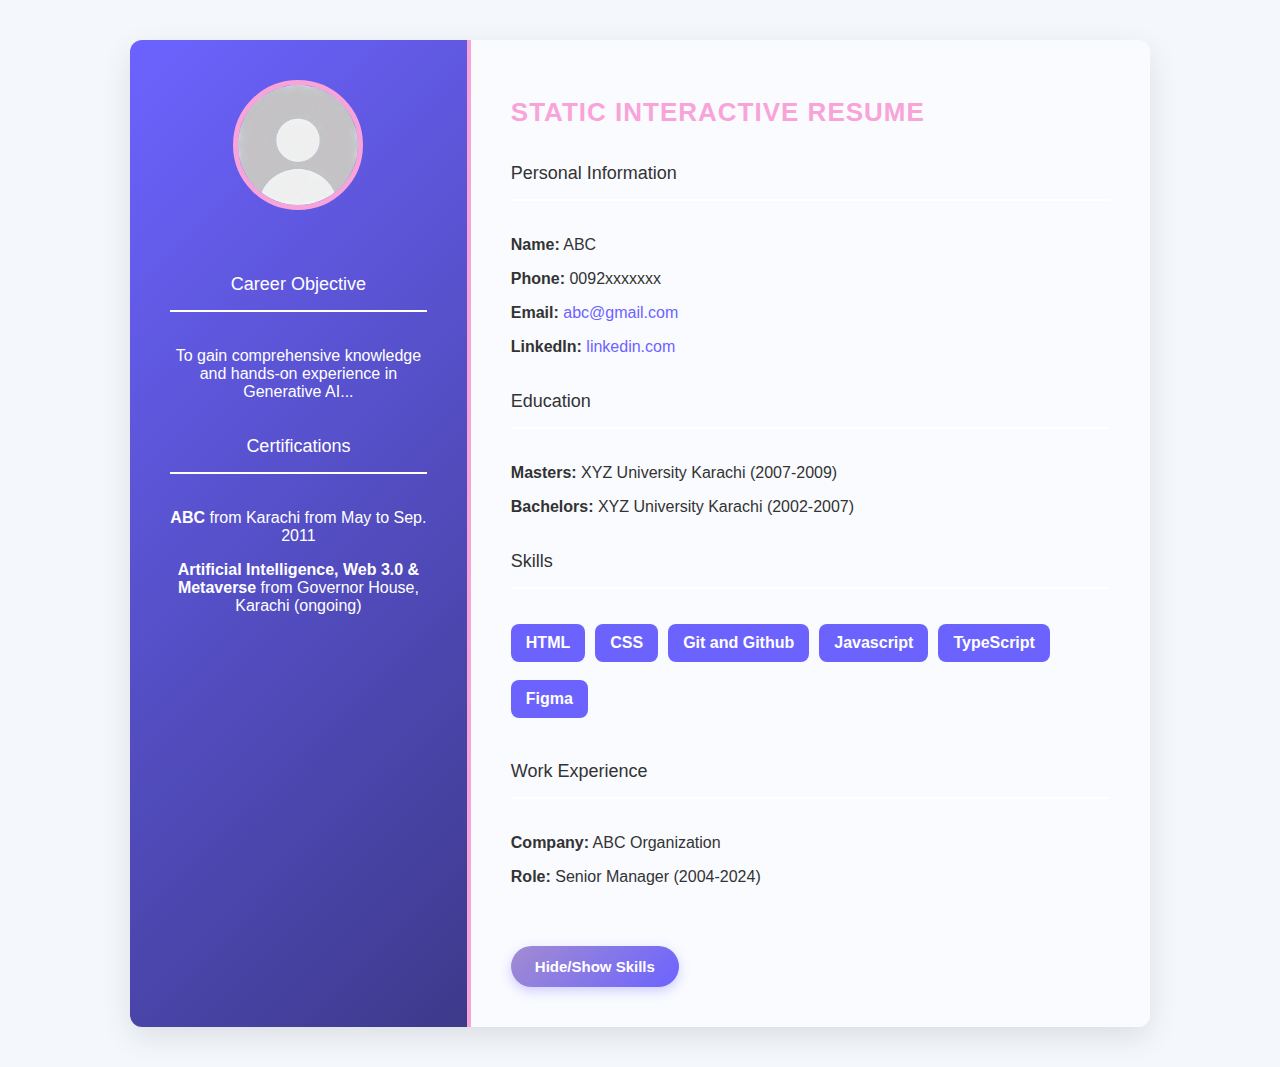
<file: Milestone 1/index.html>
<!DOCTYPE html>
<html lang="en">
<head>
    <meta charset="UTF-8">
    <meta name="viewport" content="width=device-width, initial-scale=1.0">
    <title>Static Interactive Resume</title>
    <link rel="stylesheet" href="style.css">
</head>
<body>
    <div class="resume-container">
        <!-- Left Section -->
        <div class="left-section">
            <img src="pfp.jpg" alt="Profile Picture" class="profile-picture">
            <section id="objective">
                <h3>Career Objective</h3>
                <p>To gain comprehensive knowledge and hands-on experience in Generative AI...</p>
            </section>
            <section id="certifications">
                <h3>Certifications</h3>
                <p><b>ABC</b> from Karachi from May to Sep. 2011</p>
                <p><b>Artificial Intelligence, Web 3.0 & Metaverse</b> from Governor House, Karachi (ongoing)</p>
            </section>
        </div>
        <!-- Right Section -->
        <div class="right-section">
            <h1>Static Interactive Resume</h1>
            <section id="personal-info">
                <h3>Personal Information</h3>
                <p><b>Name:</b> ABC</p>
                <p><b>Phone:</b> 0092xxxxxxx</p>
                <p><b>Email:</b> <a href="mailto:abc@gmail.com">abc@gmail.com</a></p>
                <p><b>LinkedIn:</b> <a href="https://linkedin.com">linkedin.com</a></p>
            </section>
            <section id="education">
                <h3>Education</h3>
                <p><b>Masters:</b> XYZ University Karachi (2007-2009)</p>
                <p><b>Bachelors:</b> XYZ University Karachi (2002-2007)</p>
            </section>
            <section id="skills">
                <h3>Skills</h3>
                <ul>
                    <li>HTML</li>
                    <li>CSS</li>
                    <li>Git and Github</li>
                    <li>Javascript</li>
                    <li>TypeScript</li>
                    <li>Figma</li>
                </ul>
            </section>
            <section id="work-experience">
                <h3>Work Experience</h3>
                <p><b>Company:</b> ABC Organization</p>
                <p><b>Role:</b> Senior Manager (2004-2024)</p>
            </section>
            <button id="toggle-section" aria-label="Toggle skills section">Hide/Show Skills</button>
        </div>
    </div>
    <script src="script.js"></script>
</body>
</html>
</file>
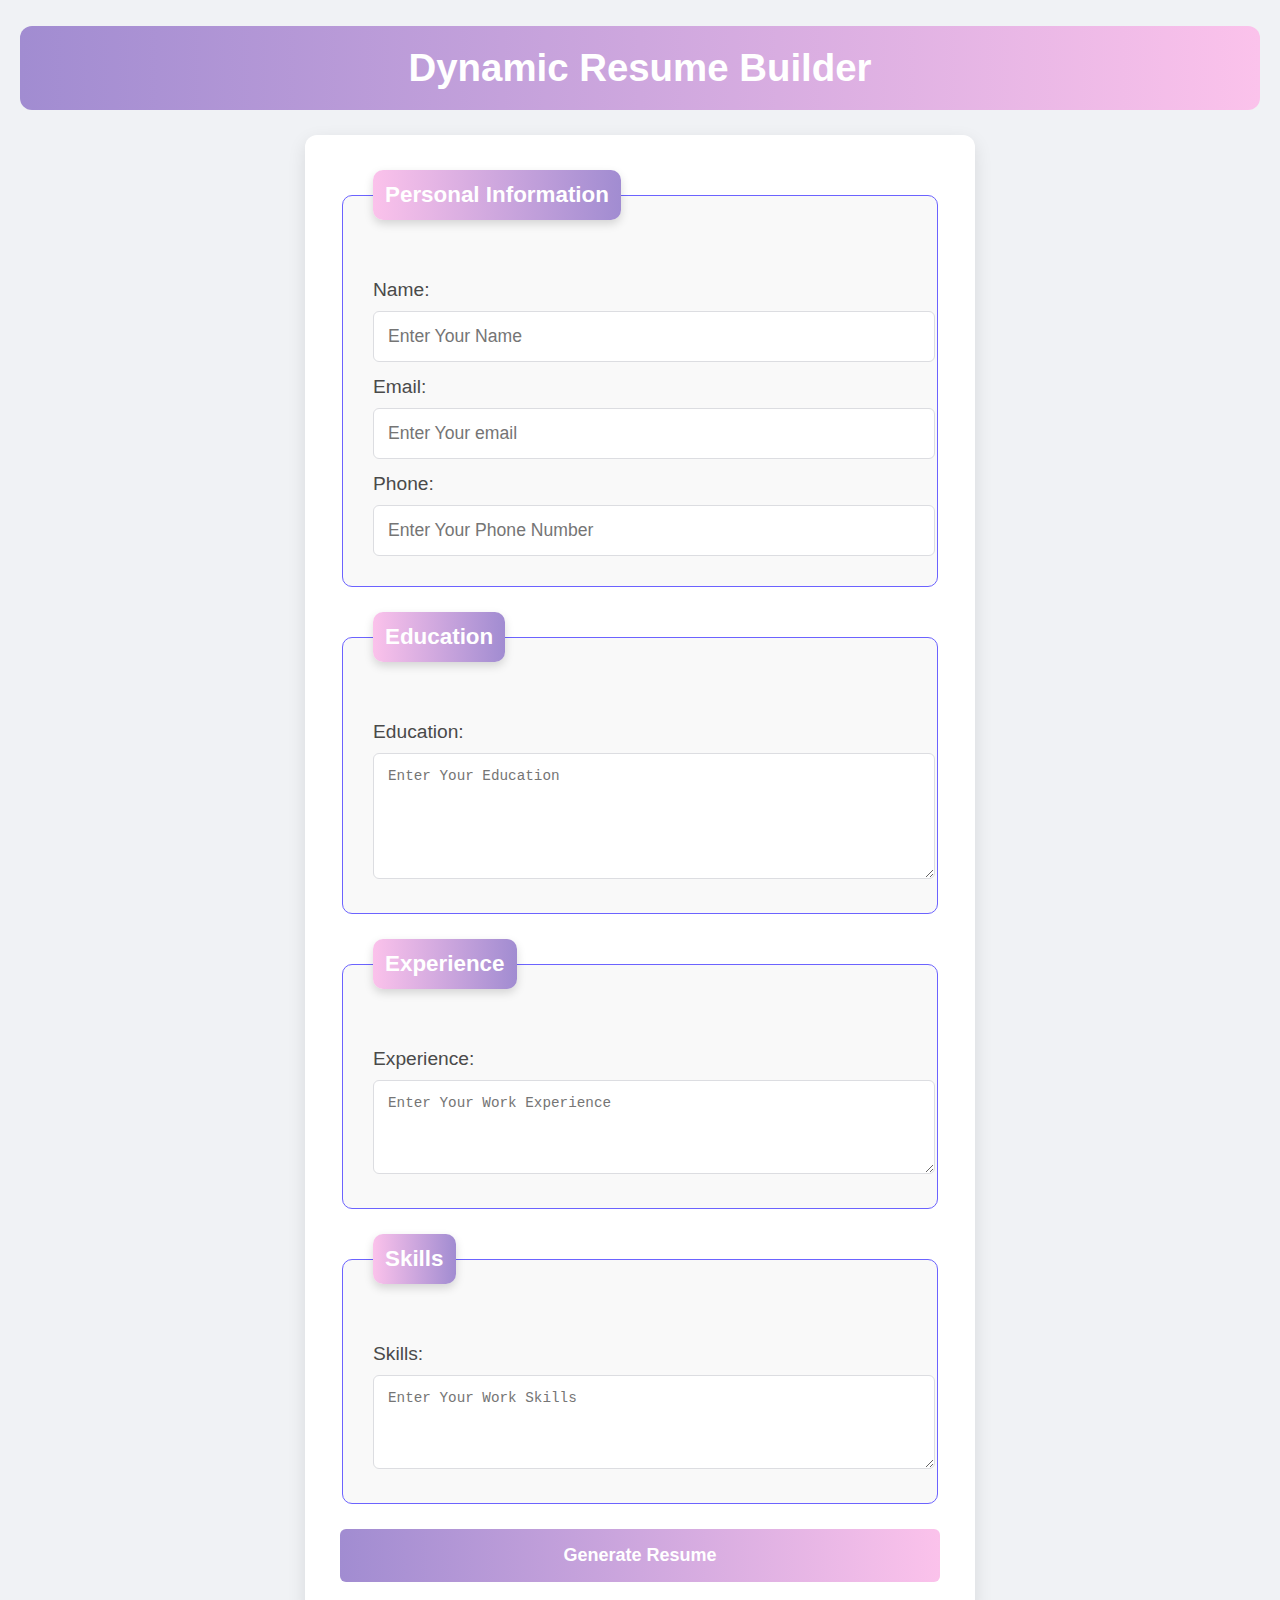
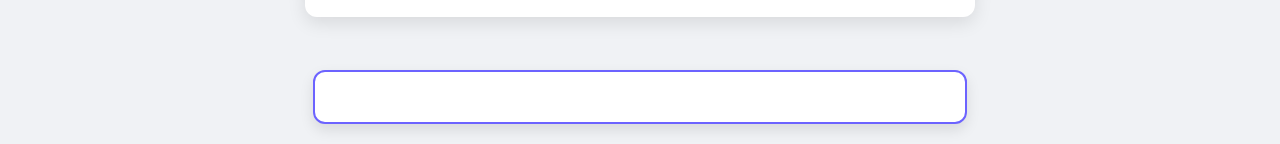
<file: Milestone 3/index.html>
<!DOCTYPE html>
<html lang="en">
<head>
    <meta charset="UTF-8">
    <meta name="viewport" content="width=device-width, initial-scale=1.0">
    <title>Dynamic Resume Builder</title>
    <link rel="stylesheet" href="style.css">
</head>
<body>
    <h1>Dynamic Resume Builder</h1>
    <form id="resume-form">
<fieldset>
    <legend><b>Personal Information</b></legend>
    <label for="name"> Name: </label>
    <input type="text" id="name" placeholder="Enter Your Name" required>
    <label for="email"> Email: </label>
    <input type="email" id="email" placeholder="Enter Your email" required>
    <label for="Phone"> Phone: </label>
    <input type="tel" id="phone" placeholder="Enter Your Phone Number" required>

</fieldset>

<fieldset>
    <legend><b>Education</b></legend>
    <label for="education"> Education: </label>
    <textarea id="education" placeholder="Enter Your Education" rows="6" ></textarea>

</fieldset>

<fieldset>
    <legend><b>Experience</b></legend>
    <label for="Experience"> Experience: </label>
    <textarea id="experience" placeholder="Enter Your Work Experience" rows="4" ></textarea>

</fieldset>

<fieldset>
    <legend><b>Skills</b></legend>
    <label for="Skills"> Skills: </label>
    <textarea id="skills" placeholder="Enter Your Work Skills" rows="4" ></textarea>

</fieldset>
        <button type="submit"><b>Generate Resume</b></button>
    </form>

    <br>


    <!-- Dynamic Resume -->
     <div id="resume-display">
        <!-- Resume will be generated below -->
     </div>
     
     <script src="script.js"></script>

</body>
</html>
</file>
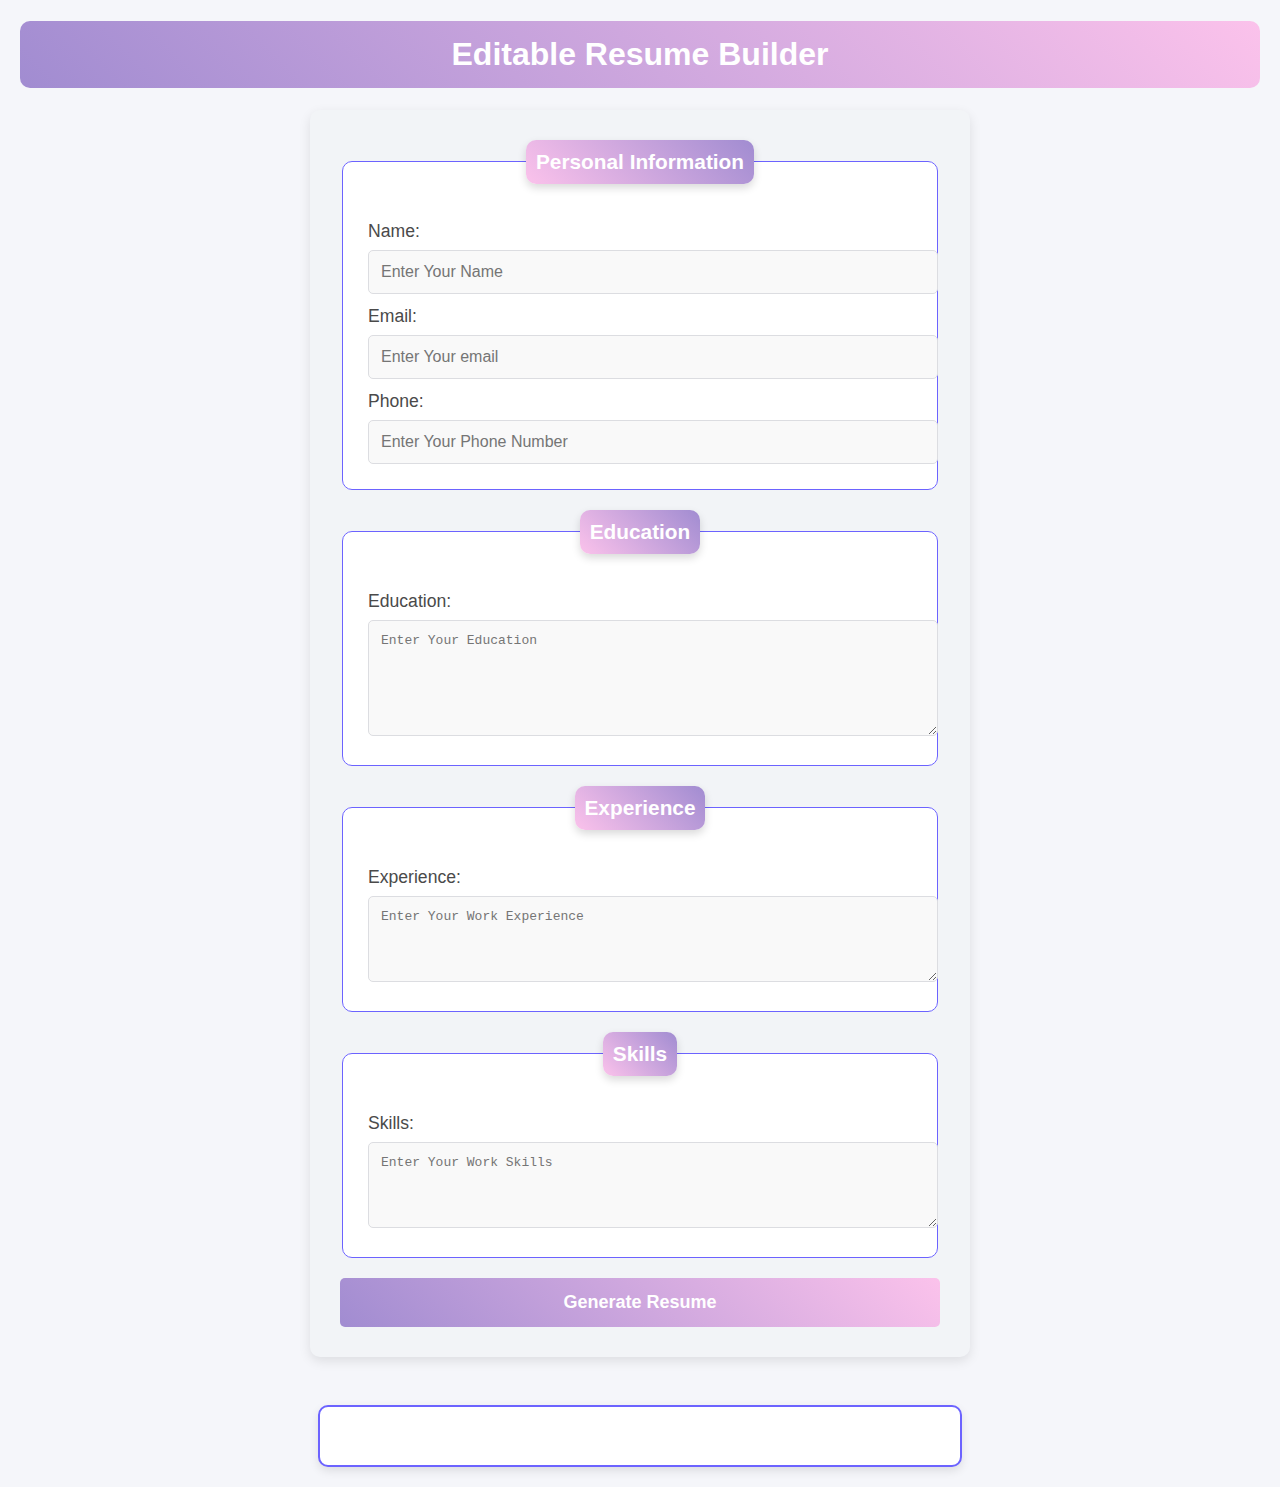
<file: Milestone 4/index.html>
<!DOCTYPE html>
<html lang="en">
<head>
    <meta charset="UTF-8">
    <meta name="viewport" content="width=device-width, initial-scale=1.0">
    <title>Editable Resume Builder</title>
    <link rel="stylesheet" href="style.css">
</head>
<body>
    <h1>Editable Resume Builder</h1>
    <form id="resume-form">
        <fieldset>
            <legend><b>Personal Information</b></legend>
            <label for="name"> Name: </label>
            <input type="text" id="name" aria-label="Name" placeholder="Enter Your Name" required>
            <label for="email"> Email: </label>
            <input type="email" id="email" aria-label="Email" placeholder="Enter Your email" required>
            <label for="phone"> Phone: </label>
            <input type="tel" id="phone" aria-label="Phone" placeholder="Enter Your Phone Number" required>
        </fieldset>

        <fieldset>
            <legend><b>Education</b></legend>
            <label for="education"> Education: </label>
            <textarea id="education" aria-label="Education" placeholder="Enter Your Education" rows="6" required></textarea>
        </fieldset>

        <fieldset>
            <legend><b>Experience</b></legend>
            <label for="experience"> Experience: </label>
            <textarea id="experience" aria-label="Experience" placeholder="Enter Your Work Experience" rows="4"></textarea>
        </fieldset>

        <fieldset>
            <legend><b>Skills</b></legend>
            <label for="skills"> Skills: </label>
            <textarea id="skills" aria-label="Skills" placeholder="Enter Your Work Skills" rows="4"></textarea>
        </fieldset>

        <button type="submit"><b>Generate Resume</b></button>
    </form>

    <br>

    <!-- Dynamic and Editable Resume -->
    <div id="resume-display" contenteditable="true">
        <!-- Resume will be generated below -->
    </div>
    
    <script src="script.js"></script>
</body>
</html>
</file>
<file: Milestone 1/style.css>
/* General Styling */
body {
    font-family: 'Poppins', sans-serif;
    background-color: #F4F7FC;
    margin: 0;
    padding: 40px;
    color: #333;
}

/* Typography Enhancements */
h1 {
    color: #f8a4d8;
    font-size: 26px;
    margin-bottom: 15px;
    text-transform: uppercase;
    letter-spacing: 1px;
}

h3 {
    font-size: 18px;
    margin: 35px 0; /* Increased margin */
    padding-bottom: 15px; /* Increased padding */
    border-bottom: 2px solid #FFFFFF;
    font-weight: normal;
}

/* Resume Container */
.resume-container {
    display: flex;
    background-color: #ffffff;
    width: 85%;
    margin: 0 auto;
    border-radius: 12px;
    box-shadow: 0 10px 30px rgba(0, 0, 0, 0.1);
    overflow: hidden;
    transition: transform 0.3s ease, box-shadow 0.3s ease;
    animation: fadeIn 0.5s ease-in-out; /* Added fade-in animation */
}

@keyframes fadeIn {
    0% {
        opacity: 0;
        transform: translateY(20px);
    }
    100% {
        opacity: 1;
        transform: translateY(0);
    }
}

.resume-container:hover {
    transform: translateY(-5px);
    box-shadow: 0 15px 35px rgba(0, 0, 0, 0.2);
}

/* Section Spacing Enhancements */
section {
    margin-bottom: 30px; /* Added breathing room between sections */
}

/* Left Section */
.left-section {
    background: linear-gradient(135deg, #6c63ff, #3d3a8b); /* Gradient background */
    color: white;
    padding: 40px;
    width: 30%;
    text-align: center;
    border-right: 4px solid #f8a4d8;
}

.profile-picture {
    width: 120px;
    height: 120px;
    border-radius: 50%;
    border: 5px solid #f8a4d8;
    margin-bottom: 25px;
    transition: transform 0.3s ease;
}

.profile-picture:hover {
    transform: scale(1.1); /* Subtle zoom effect */
}

/* Right Section */
.right-section {
    padding: 40px;
    width: 70%;
    background-color: #f9fbff;
}

/* Button Styling */
button {
    background: linear-gradient(135deg, #a18cd1, #6c63ff); /* Gradient button */
    color: white;
    border: none;
    padding: 12px 24px;
    font-size: 15px;
    font-weight: bold;
    cursor: pointer;
    margin-top: 30px;
    border-radius: 50px;
    transition: background-color 0.3s ease, box-shadow 0.3s ease, transform 0.3s ease;
    box-shadow: 0 4px 12px rgba(108, 99, 255, 0.3);
}

button:hover {
    background-color: #4B49F1;
    transform: translateY(-3px);
    box-shadow: 0 6px 15px rgba(108, 99, 255, 0.4);
}

/* Hover Effect Enhancements on Links */
a {
    color: #6c63ff;
    font-weight: 500;
    text-decoration: none;
    transition: color 0.3s ease, text-decoration 0.3s ease; /* Added smooth transition */
}

a:hover {
    color: #4B49F1;
    text-decoration: underline;
}

/* Skills Section */
ul {
    list-style-type: none;
    padding: 0;
    display: flex;
    flex-wrap: wrap;
    gap: 10px;
}

ul li {
    background-color: #6C63FF;
    padding: 10px 15px;
    margin-bottom: 8px;
    border-radius: 8px;
    color: white;
    font-weight: bold;
    transition: background-color 0.3s ease, transform 0.3s ease;
}

ul li:hover {
    background-color: #4B49F1;
    transform: scale(1.05);
}

/* Responsiveness Improvements */
@media (max-width: 768px) {
    .resume-container {
        flex-direction: column;
        width: 100%; /* Full width for small screens */
    }
    .left-section, .right-section {
        width: 100%;
        text-align: left; /* Adjusted alignment */
    }
    .profile-picture {
        margin: 0 auto; /* Center profile picture */
    }
}
</file>
<file: Milestone 3/style.css>
/* General Styling */
body {
    font-family: 'Arial', sans-serif;
    margin: 20px;
    padding: 0;
    background-color: #f0f2f5; /* Light gray for a clean background */
}

form {
    margin: auto;
    background-color: #ffffff; /* Clean white form background */
    border-radius: 12px;
    box-shadow: 0 6px 18px rgba(0, 0, 0, 0.1); /* Softer shadow for depth */
    padding: 35px;
    max-width: 600px;
    transition: box-shadow 0.3s ease;
}

form:hover {
    box-shadow: 0 10px 20px rgba(0, 0, 0, 0.15); /* Stronger shadow on hover */
}

h1 {
    text-align: center;
    color: #ffffff;
    background: linear-gradient(90deg, #a18cd1, #fbc2eb); /* Modern lavender gradient */
    padding: 20px;
    border-radius: 12px;
    font-size: 2.4em;
}

fieldset {
    border: 1px solid #6c63ff; /* Soft blue borders */
    border-radius: 10px;
    padding: 30px;
    margin-bottom: 25px;
    background-color: #f9f9f9; /* Subtle background for sections */
}

legend {
    font-weight: bold;
    text-align: left;
    background: linear-gradient(90deg, #fbc2eb, #a18cd1); /* Gradient for headers */
    color: #ffffff;
    padding: 12px;
    font-size: 1.4em;
    border-radius: 10px;
    box-shadow: 0 4px 10px rgba(0, 0, 0, 0.15); /* Softer shadow */
    margin-bottom: 15px;
}

label {
    display: block;
    margin-top: 14px;
    color: #4a4a4a; /* Darker text for better contrast */
    font-size: 1.2em; /* Slight increase for readability */
}

input, textarea {
    margin-top: 10px;
    padding: 14px;
    width: calc(100% - 2px);
    border: 1px solid #dcdde1; /* Lighter gray for input borders */
    border-radius: 6px;
    background-color: #ffffff;
    font-size: 1.1em;
    transition: border 0.3s ease, box-shadow 0.3s ease;
}

input:focus, textarea:focus {
    border-color: #6c63ff; /* Soft blue for focused input borders */
    box-shadow: 0 0 10px rgba(108, 99, 255, 0.25); /* Softer glow on focus */
    outline: none;
}

button {
    display: block;
    width: 100%;
    background: linear-gradient(90deg, #a18cd1, #fbc2eb); /* Gradient button */
    color: #ffffff;
    border: none;
    border-radius: 6px;
    padding: 16px;
    font-size: 18px;
    cursor: pointer;
    transition: background-color 0.3s ease, transform 0.3s ease;
    margin-top: 18px;
}

button:hover {
    background-color: #6c63ff; /* Stronger color on hover */
    transform: translateY(-2px); /* Lift effect */
}

#resume-display {
    max-width: 600px;
    margin: auto;
    padding: 25px;
    border: 2px solid #6c63ff; /* Consistent color scheme */
    border-radius: 12px;
    background-color: #ffffff; /* Clean white for resume display */
    box-shadow: 0 6px 14px rgba(0, 0, 0, 0.1); /* Softer shadow */
    margin-top: 35px;
}

#resume-display h2 {
    color: #ffffff;
    background-color: #6c63ff; /* Deep blue for headings */
    padding: 14px;
    border-radius: 8px;
    text-align: center;
    font-size: 1.8em; /* Slightly larger font size */
}
</file>
<file: Milestone 4/style.css>
/* General Styling */
body {
    font-family: 'Arial', sans-serif;
    margin: 20px;
    padding: 0;
    background-color: #f5f6fa; /* Light Gray for a subtle background */
}

form {
    margin: auto;
    background-color: #f2f4f7; /* Softer background for the form */
    border-radius: 10px;
    box-shadow: 0 4px 12px rgba(0, 0, 0, 0.1); /* Lighter shadow for a smoother look */
    padding: 30px;
    max-width: 600px;
    transition: box-shadow 0.3s ease;
}

form:hover {
    box-shadow: 0 8px 16px rgba(0, 0, 0, 0.2); /* Slight shadow increase on hover */
}

h1 {
    text-align: center;
    color: #ffffff;
    background: linear-gradient(45deg, #a18cd1, #fbc2eb); /* A modern gradient */
    padding: 15px;
    border-radius: 10px;
    font-size: 2em;
}

fieldset {
    border: 1px solid #6c63ff; /* Lighter border */
    border-radius: 10px;
    padding: 25px;
    margin-bottom: 20px;
    background-color: #ffffff;
}

legend {
    font-weight: bold;
    text-align: center;
    background: linear-gradient(45deg, #fbc2eb, #a18cd1); /* Gradient for title */
    color: #ffffff;
    padding: 10px;
    font-size: 1.3em;
    border-radius: 10px;
    box-shadow: 0 4px 8px rgba(0, 0, 0, 0.15); /* Softer shadow */
}

label {
    display: block;
    margin-top: 12px;
    color: #4a4a4a; /* Slightly darker text for contrast */
    font-size: 1.1em;
}

input, textarea {
    margin-top: 8px;
    padding: 12px;
    width: 100%;
    border: 1px solid #dcdde1; /* Softer input borders */
    border-radius: 5px;
    background-color: #f9f9f9;
    font-size: 1em;
    transition: border 0.3s ease, box-shadow 0.3s ease;
}

input:focus, textarea:focus {
    border-color: #6c63ff; /* More subtle color shift on focus */
    box-shadow: 0 0 8px rgba(108, 99, 255, 0.2); /* Soft glow for focus */
    outline: none;
}

button {
    display: block;
    width: 100%;
    background: linear-gradient(45deg, #a18cd1, #fbc2eb); /* Gradient button */
    color: #ffffff;
    border: none;
    border-radius: 5px;
    padding: 14px;
    font-size: 18px;
    cursor: pointer;
    transition: transform 0.3s ease, background-color 0.3s ease;
}

button:hover {
    background-color: #6c63ff;
    transform: translateY(-2px); /* Subtle lift on hover */
}

#resume-display {
    max-width: 600px;
    margin: auto;
    padding: 20px;
    border: 2px solid #6c63ff; /* Matching colors with the form */
    border-radius: 10px;
    background-color: #ffffff; /* Lighter background */
    box-shadow: 0 4px 10px rgba(0, 0, 0, 0.1);
    margin-top: 30px;
}

#resume-display h2 {
    color: #ffffff;
    background-color: #6c63ff;
    padding: 12px;
    border-radius: 8px;
    text-align: center;
    font-size: 1.5em;
}
</file>
